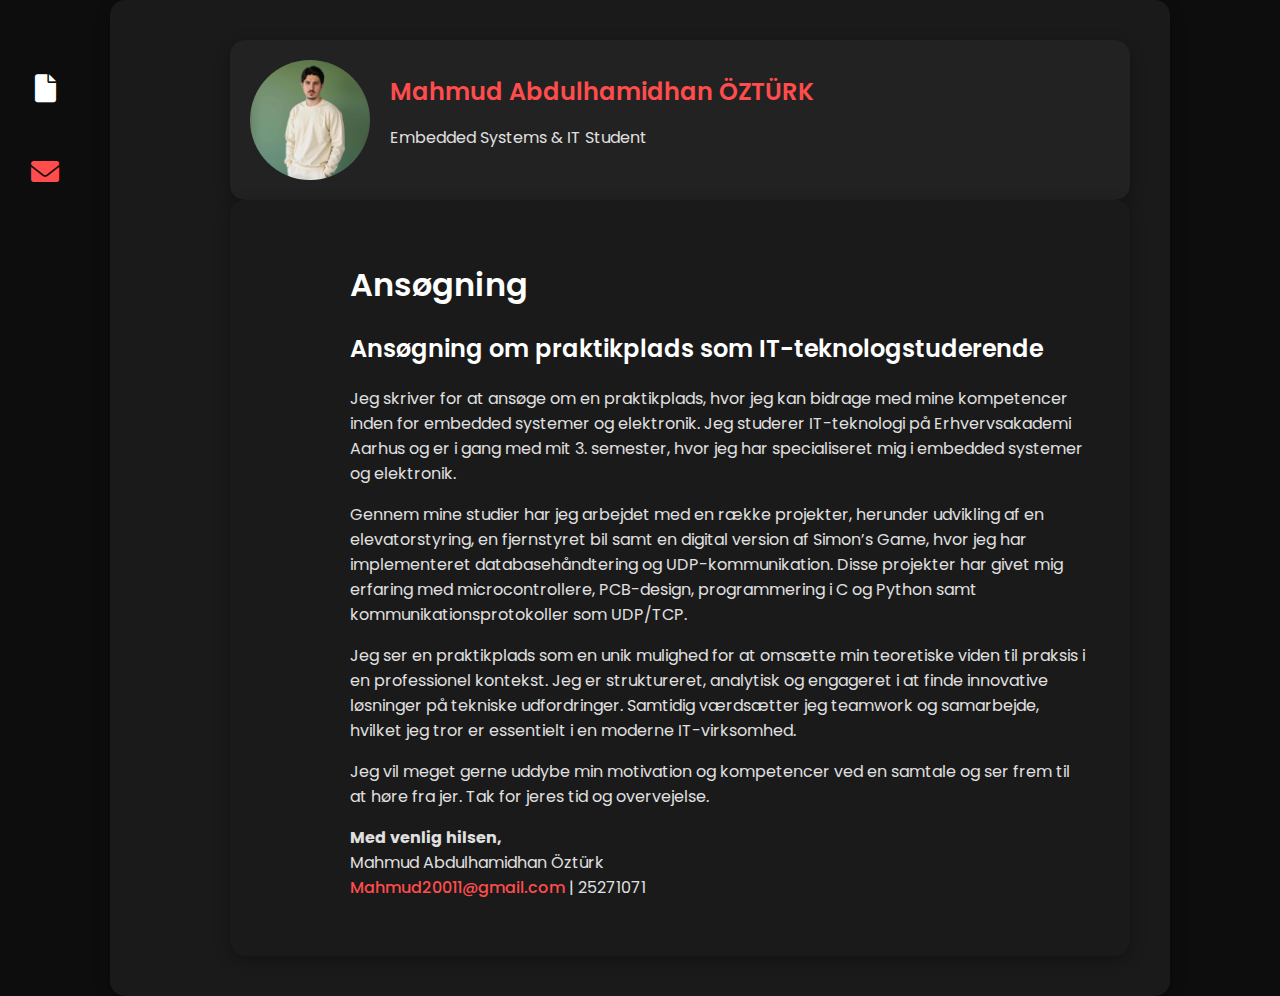
<file: index.html>
<!DOCTYPE html>
<html lang="en">
<head>
    <meta charset="UTF-8">
    <meta name="viewport" content="width=device-width, initial-scale=1.0">
    <title>Portfolio</title>
    <link rel="stylesheet" href="style.css">
    <script defer src="script.js"></script>
    <link href="https://cdnjs.cloudflare.com/ajax/libs/font-awesome/6.0.0/css/all.min.css" rel="stylesheet">
</head>
<body>
    <div class="sidebar">
        <a href="index.html" title="CV"><i class="fas fa-file"></i></a> <!-- Change if CV has its own page -->
        <a href="contact.html" title="Kontakt"><i class="fas fa-envelope"></i></a>
    </div>
    
    
     
    
    <div class="container">
        <div class="profile-card">
            <img src="cv.jpg" alt="Profile Picture">
            <div>
                <h2>Mahmud Abdulhamidhan ÖZTÜRK</h2>
                <p>Embedded Systems & IT Student</p>
            </div>
        </div>
        <div class="container">
            <h1>Ansøgning</h1>
            <h2>Ansøgning om praktikplads som IT-teknologstuderende</h2>
            <p>Jeg skriver for at ansøge om en praktikplads, hvor jeg kan bidrage med mine kompetencer inden for embedded systemer og elektronik. Jeg studerer IT-teknologi på Erhvervsakademi Aarhus og er i gang med mit 3. semester, hvor jeg har specialiseret mig i embedded systemer og elektronik.</p>
            
            <p>Gennem mine studier har jeg arbejdet med en række projekter, herunder udvikling af en elevatorstyring, en fjernstyret bil samt en digital version af Simon’s Game, hvor jeg har implementeret databasehåndtering og UDP-kommunikation. Disse projekter har givet mig erfaring med microcontrollere, PCB-design, programmering i C og Python samt kommunikationsprotokoller som UDP/TCP.</p>
            
            <p>Jeg ser en praktikplads som en unik mulighed for at omsætte min teoretiske viden til praksis i en professionel kontekst. Jeg er struktureret, analytisk og engageret i at finde innovative løsninger på tekniske udfordringer. Samtidig værdsætter jeg teamwork og samarbejde, hvilket jeg tror er essentielt i en moderne IT-virksomhed.</p>
            
            <p>Jeg vil meget gerne uddybe min motivation og kompetencer ved en samtale og ser frem til at høre fra jer. Tak for jeres tid og overvejelse.</p>
            
            <p><strong>Med venlig hilsen,</strong><br>
            Mahmud Abdulhamidhan Öztürk<br>
            <a href="mailto:Mahmud20011@gmail.com">Mahmud20011@gmail.com</a> | 25271071</p>
        </div>
    </div>
</body>
</html>
</file>
<file: style.css>
@import url('https://fonts.googleapis.com/css2?family=Poppins:wght@300;400;600&display=swap');

body {
    font-family: 'Poppins', sans-serif;
    background-color: #0d0d0d;
    color: #e0e0e0;
    margin: 0;
    padding: 0;
    transition: all 0.3s ease-in-out;
}

/* Ensure main content does not overlap with the sidebar */
.cv-container, .container {
    max-width: 900px;
    margin: auto;
    padding: 40px;
    padding-left: 120px; /* Adjust for sidebar */
    background: #1a1a1a;
    border-radius: 15px;
    box-shadow: 0px 4px 15px rgba(0, 0, 0, 0.3);
}

h1, h2, h3 {
    color: #fff;
    font-weight: 600;
}

a {
    color: #ff4c4c;
    text-decoration: none;
    font-weight: 500;
}

a:hover {
    text-decoration: underline;
}

button {
    padding: 12px 20px;
    border: none;
    border-radius: 8px;
    cursor: pointer;
    background-color: #ff4c4c;
    color: white;
    font-weight: bold;
    transition: background 0.3s, transform 0.2s;
}

button:hover {
    background-color: #e03e3e;
    transform: scale(1.05);
}

/* Sidebar */
.sidebar {
    position: fixed;
    left: 0;
    top: 0;
    width: 90px; /* Increased width for better spacing */
    height: 100%;
    background: #0d0d0d;
    display: flex;
    flex-direction: column;
    align-items: center;
    padding-top: 50px;
    z-index: 1000;
}

/* Sidebar icon spacing */
.sidebar a {
    color: #ff4c4c;
    font-size: 28px;
    margin: 25px 0; /* Increased margin to prevent overlapping */
    transition: color 0.3s, transform 0.2s;
}

.sidebar a i {
    display: block; /* Ensures icons are on their own line */
    margin-bottom: 5px;
}

/* Sidebar hover effects */
.sidebar a:hover {
    color: #e03e3e;
    transform: scale(1.1);
}

/* Active sidebar icon */
.sidebar a.active {
    color: white;
}

/* Profile Card */
.profile-card {
    display: flex;
    align-items: center;
    background: #222;
    padding: 20px;
    border-radius: 15px;
    box-shadow: 0px 4px 15px rgba(0, 0, 0, 0.3);
}

.profile-card img {
    border-radius: 50%;
    width: 120px;
    height: 120px;
    margin-right: 20px;
}

.profile-card h2 {
    color: #ff4c4c;
    margin: 0;
}

/* Services Section */
.services {
    display: flex;
    justify-content: space-between;
    margin-top: 30px;
}

.service-card {
    background: #181818;
    padding: 20px;
    border-radius: 10px;
    text-align: center;
    transition: transform 0.3s ease-in-out;
    width: 45%;
}

.service-card:hover {
    transform: scale(1.05);
}

.service-card i {
    font-size: 40px;
    color: #ff4c4c;
    margin-bottom: 10px;
}

.service-card h3 {
    color: #fff;
}

/* Contact Form Styles */
form {
    display: flex;
    flex-direction: column;
    max-width: 500px;
    margin: 20px auto;
    padding: 20px;
    background: #181818;
    border-radius: 10px;
    box-shadow: 0px 4px 15px rgba(0, 0, 0, 0.3);
}

label {
    font-size: 16px;
    margin-bottom: 5px;
}

input, textarea {
    width: 100%;
    padding: 10px;
    margin-bottom: 15px;
    border: none;
    border-radius: 5px;
    background: #222;
    color: #fff;
    font-size: 16px;
}

textarea {
    resize: none;
}

button {
    background-color: #ff4c4c;
    padding: 12px 20px;
    border: none;
    border-radius: 8px;
    font-size: 16px;
    font-weight: bold;
    color: white;
    cursor: pointer;
    transition: background 0.3s, transform 0.2s;
}

button:hover {
    background-color: #e03e3e;
    transform: scale(1.05);
}

/* Contact Page Styles */
#contact-form {
    display: flex;
    flex-direction: column;
    gap: 15px;
    max-width: 500px;
    margin: 20px auto;
}

#contact-form input, #contact-form textarea {
    width: 100%;
    padding: 10px;
    border-radius: 8px;
    border: 1px solid #ff4c4c;
    background: #222;
    color: #fff;
}

#contact-form button {
    background: #ff4c4c;
    color: white;
    font-weight: bold;
    cursor: pointer;
}

#contact-form button:hover {
    background: #e03e3e;
}

/* Responsive Design */
@media (max-width: 768px) {
    .cv-container, .container {
        padding-left: 100px;
    }

    .sidebar {
        width: 70px; /* Reduce width on smaller screens */
    }

    .sidebar a {
        font-size: 24px; /* Adjust icon size */
        margin: 20px 0;
    }
}
</file>
